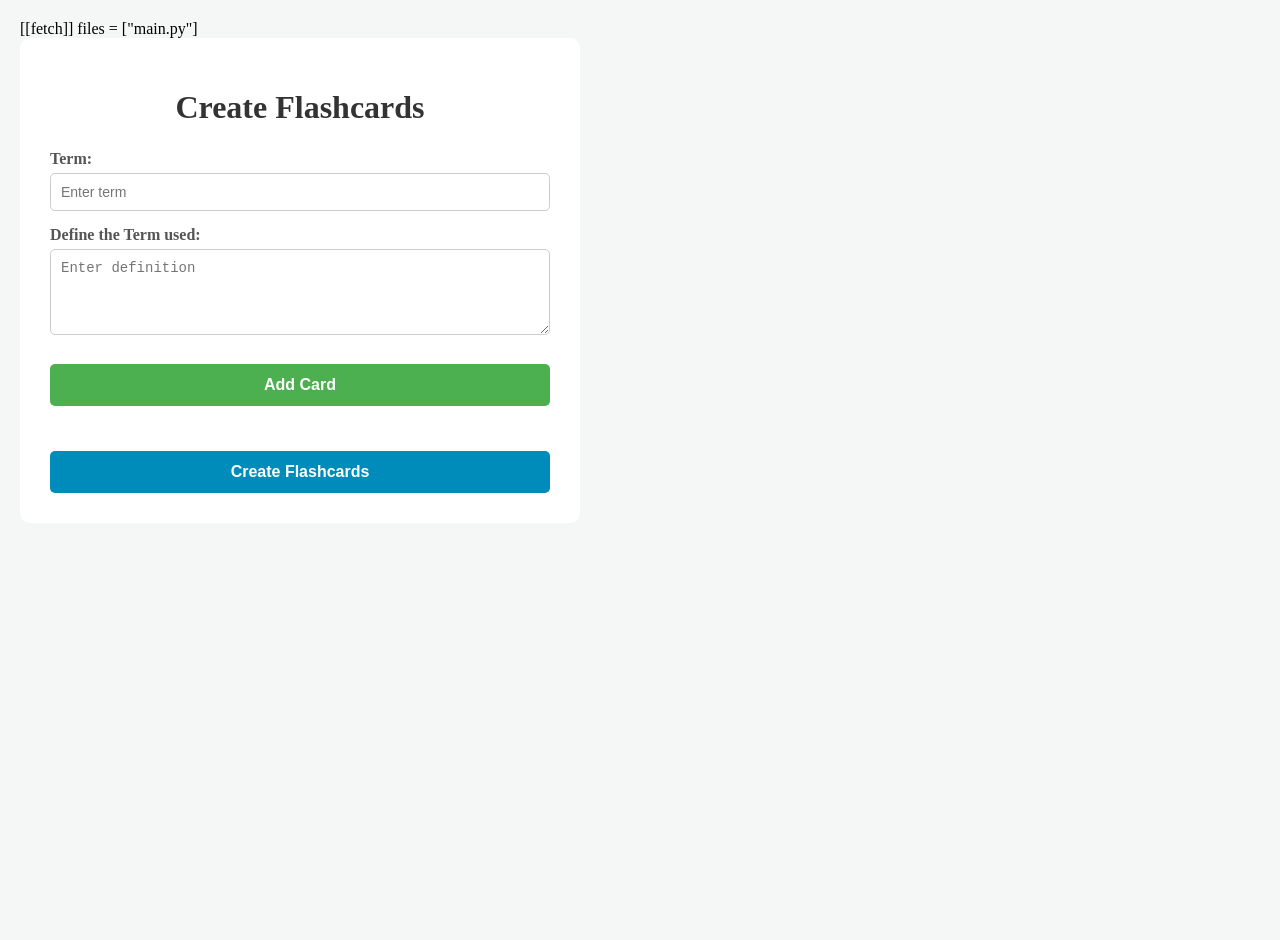
<file: flash_card_core/templates/home.html>
<!DOCTYPE html>
<html lang="en">
<!--HEADER-->
<head>
    <meta charset="UTF-8">
    <meta name="viewport" content="width=device-width, initial-scale=1.0">
    <title>Term Define</title>
    
    <link rel="stylesheet" href="https://pyscript.net/releases/2024.1.1/core.css" />
    <script type="module" src="https://pyscript.net/releases/2024.1.1/core.js"></script>
<!--PYTHON ENABKLED-->
    <py-config>
        [[fetch]]
        files = ["main.py"]
    </py-config>
<!--FORMANTING-->
    <style>
        body {font-family: 'Times New Roman', Times, serif;background-color: #f4f7f6; margin: 0;padding: 20px; justify-content: center;align-items: center;min-height: 100vh;}
        .container {background-color: #ffffff;padding: 30px;border-radius: 10px;width: 100%;max-width: 500px;}
        h1 {color: #333;text-align: center;margin-bottom: 24px;}
        .form-group {margin-bottom: 15px;}
        label {display: block;margin-bottom: 5px;font-weight: 600;color: #555;}
        input[type="text"], textarea {width: 100%;padding: 10px;border: 1px solid #ccc;border-radius: 5px; box-sizing: border-box;font-size: 14px;}
        textarea {resize: vertical;}
        button {width: 100%;padding: 12px;background-color: #4CAF50;color: white;border: none;border-radius: 5px;font-size: 16px;cursor: pointer;font-weight: bold;margin-top: 10px;transition: background-color 0.2s;}
        button:hover {background-color: #45a049;}
        #submitBtn {background-color: #008CBA;margin-top: 20px;}
        #submitBtn:hover {background-color: #007B9A;}
        .cards-list {margin-top: 25px;max-height: 300px;overflow-y: auto;}
        .card-entry {background-color: #f9f9f9;border-left: 5px solid #4CAF50;padding: 12px;margin-bottom: 10px;border-radius: 4px;display: flex;justify-content: space-between;align-items: center;}
        .card-content {flex-grow: 1;padding-right: 10px;}
        .card-entry strong {color: #333;display: block;margin-bottom: 3px;}
        .card-entry p { margin: 0;color:green;font-size: 14px;}
        .delete-btn {background-color: #f44336;color: white;border: none;padding: 6px 10px;border-radius: 3px;cursor: pointer;width: auto; margin-top: 0;font-size: 12px;}
        .delete-btn:hover {background-color: #da190b; }
    </style>
</head>
<body><!--INPUTS-->
    <div class="container">
        <h1>Create Flashcards</h1>
        <div class="form-group">
            <label for="termInput">Term:</label>
            <input type="text" id="termInput"name="termInput"placeholder="Enter term"required minlength="4" maxlength="8" />
        </div>
        <div class="form-group">
            <label for="defInput">Define the Term used:</label>
            <textarea id="defInput" name="defInput" rows="4" placeholder="Enter definition"></textarea>
        </div>
        <button type="button" py-click="main.addCard">Add Card</button>
        <div id="cardsList" class="cards-list"></div>
        <button id="submitBtn" type="button" py-click="main.submitCards">Create Flashcards</button>
    </div> <!--PYTHON ENABLES/CONENCTION-->
    <script type="py">
        import main
    </script>
</body>
</html>
</file>
